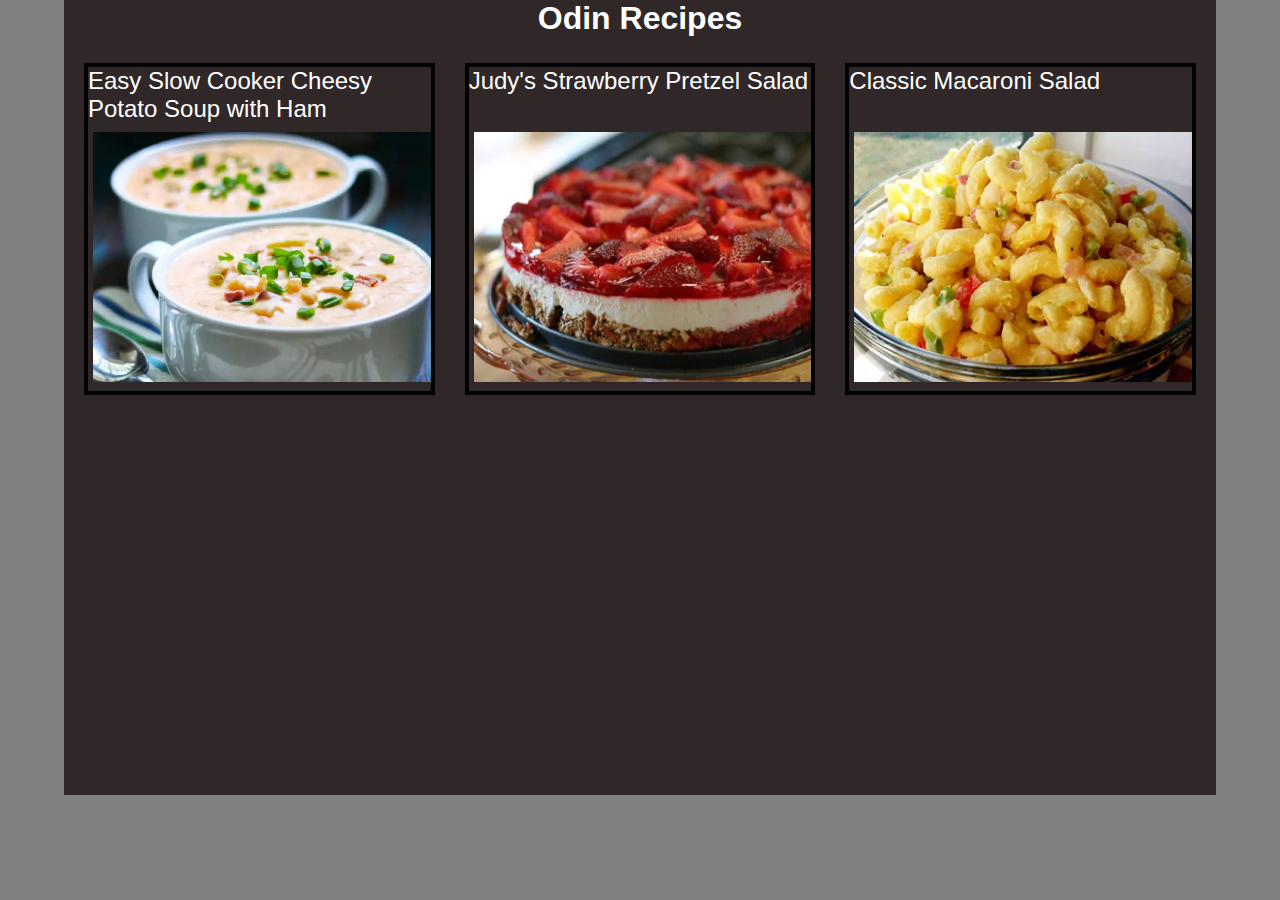
<file: index.html>
<!DOCTYPE html>
<html lang="en">
<head>
    <meta charset="UTF-8">
    <meta name="viewport" content="width=device-width, initial-scale=1.0">
    <title>odin-recipes</title>
    <link rel="stylesheet" href="assets/css/style.css">
</head>
<body>
    <div class="container">
        <h1>Odin Recipes</h1>
            <ul>
                <div class="flex-container">
                    <li><a href="Easy_Slow_Cooker_Cheesy_Potato_Soup_with_Ham.html">Easy Slow Cooker Cheesy Potato Soup with Ham</a></li>
                    <img src="assets/images/Easy_Slow_Cooker_Cheesy_Potato_Soup_with_Ham.png" alt="Easy Slow Cooker Cheesy Potato Soup with Ham">
                </div>
                <div class="flex-container">
                    <li><a href="Judy's Strawberry Pretzel Salad.html">Judy's Strawberry Pretzel Salad</a></li>
                    <img src="./assets/images/Judy's Strawberry Pretzel Salad.png" alt="Judy's Strawberry Pretzel Salad">
                </div>
                <div class="flex-container">
                    <li><a href="Classic Macaroni Salad.html">Classic Macaroni Salad</a></li>
                    <img src="./assets/images/Classic Macaroni Salad.png" alt="Classic Macaroni Salad">
                </div>
        </ul>
    </div>
</body>
</html>
</file>
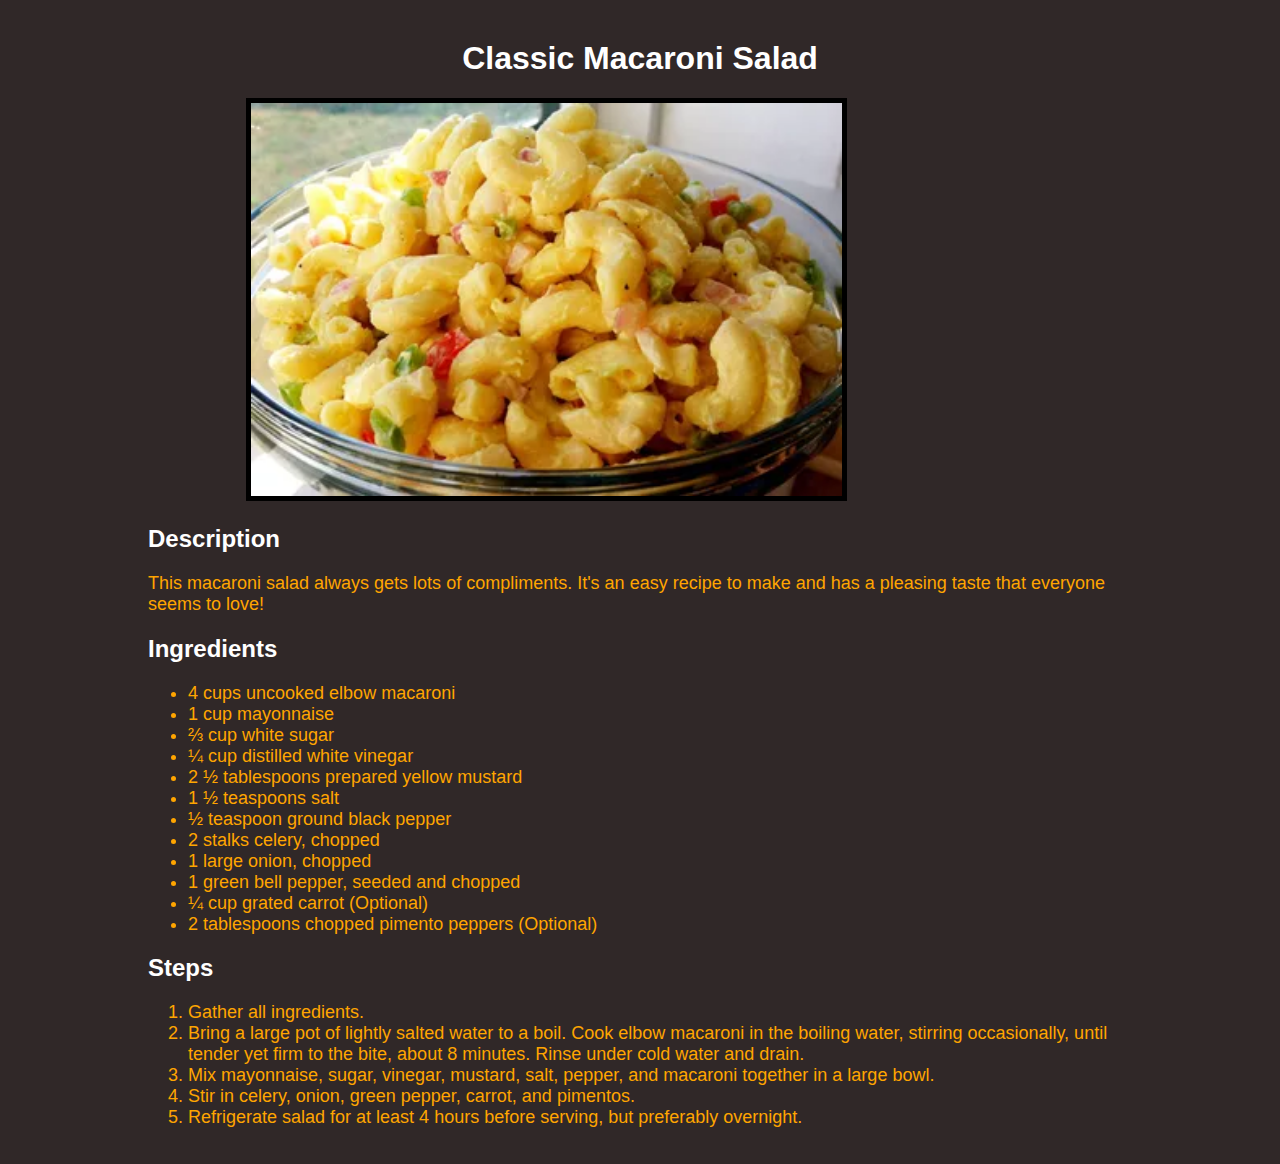
<file: Classic Macaroni Salad.html>
<!DOCTYPE html>
<html lang="en">
<head>
    <meta charset="UTF-8">
    <meta name="viewport" content="width=device-width, initial-scale=1.0">
    <title>Classic Macaroni Salad</title>
    <link rel="stylesheet" href="assets/css/Classic Macaroni Salad.css">
</head>
<body>
    <h1>Classic Macaroni Salad</h1>
    <img src="assets/images/Classic Macaroni Salad.png" alt="Classic Macaroni Salad">
    <h2>Description</h2>
    <p>This macaroni salad always gets lots of compliments. It's an easy recipe to make and has a pleasing taste that everyone seems to love!</p>
    <h2>Ingredients</h2>
    <ul>
        <li>4 cups uncooked elbow macaroni</li>
        <li>1 cup mayonnaise</li>
        <li>⅔ cup white sugar</li>
        <li>¼ cup distilled white vinegar</li>
        <li>2 ½ tablespoons prepared yellow mustard</li>
        <li>1 ½ teaspoons salt</li>
        <li>½ teaspoon ground black pepper</li>
        <li>2 stalks celery, chopped</li>
        <li>1 large onion, chopped</li>
        <li>1 green bell pepper, seeded and chopped</li>
        <li>¼ cup grated carrot (Optional)</li>
        <li>2 tablespoons chopped pimento peppers (Optional)</li>
    </ul>
    <h2>Steps</h2>
    <ol>
        <li>Gather all ingredients.</li>
        <li>Bring a large pot of lightly salted water to a boil. Cook elbow macaroni in the boiling water, stirring occasionally, until tender yet firm to the bite, about 8 minutes. Rinse under cold water and drain.</li>
        <li>Mix mayonnaise, sugar, vinegar, mustard, salt, pepper, and macaroni together in a large bowl.</li>
        <li>Stir in celery, onion, green pepper, carrot, and pimentos.</li>
        <li>Refrigerate salad for at least 4 hours before serving, but preferably overnight.</li>
    </ol>
</body>
</html>
</file>
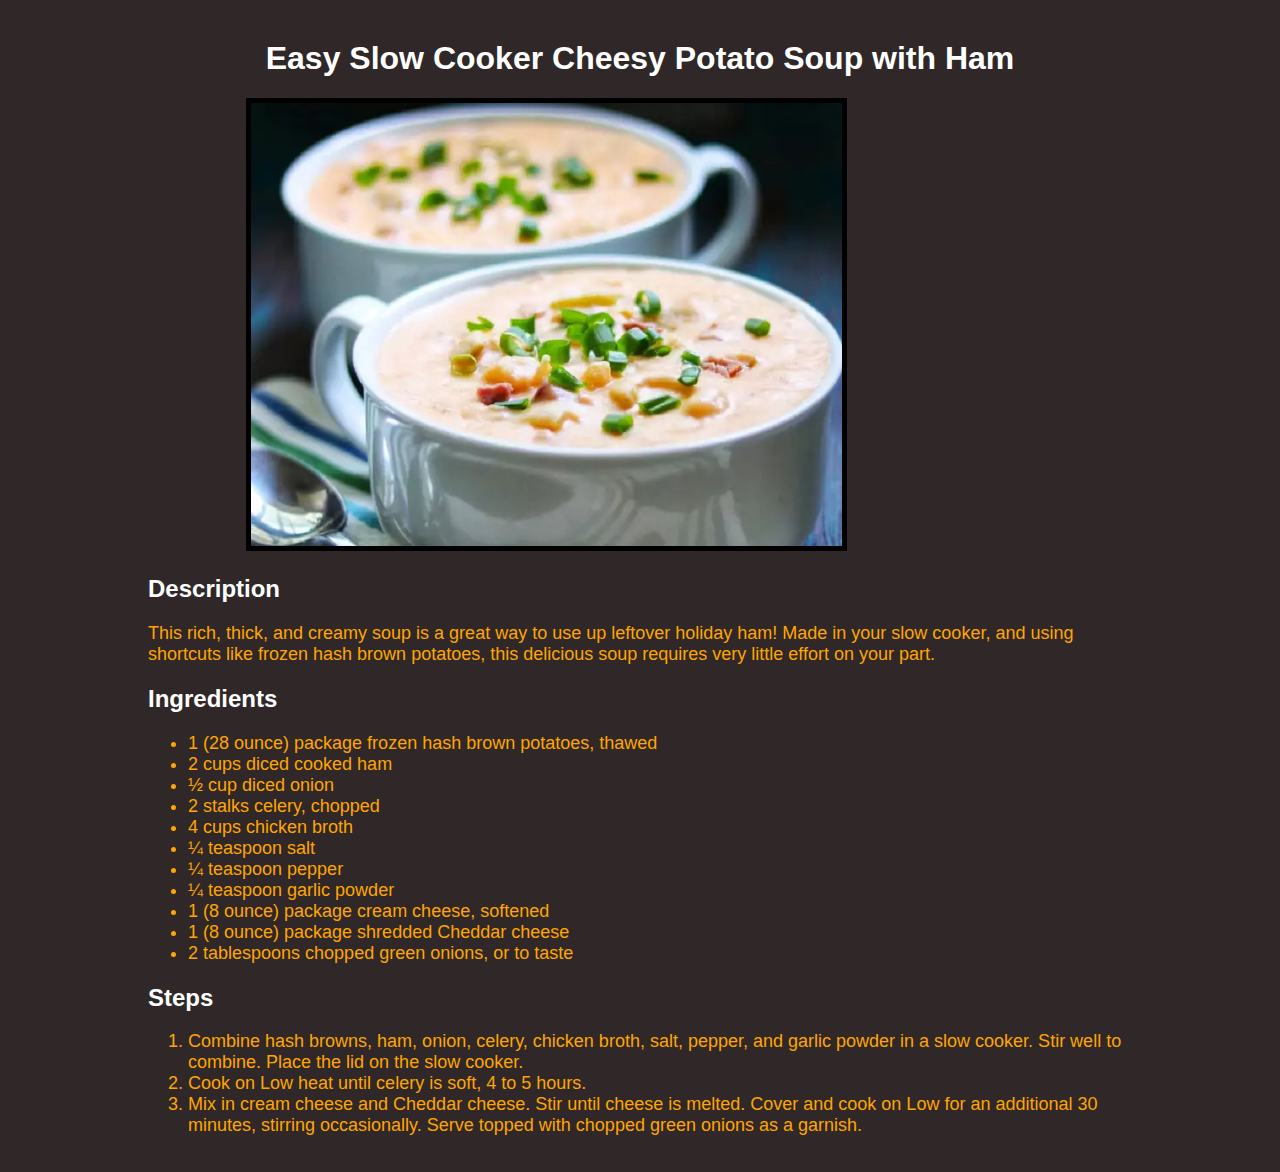
<file: Easy_Slow_Cooker_Cheesy_Potato_Soup_with_Ham.html>
<!DOCTYPE html>
<html lang="en">
<head>
    <meta charset="UTF-8">
    <meta name="viewport" content="width=device-width, initial-scale=1.0">
    <title>Easy Slow Cooker Cheesy Potato Soup with Ham</title>
    <link rel="stylesheet" href="assets/css/Easy_Slow_Cooker_Cheesy_Potato_Soup_with_Ham.css">
</head>
<body>
    <h1>Easy Slow Cooker Cheesy Potato Soup with Ham</h1>
    <img src="assets/images/Easy_Slow_Cooker_Cheesy_Potato_Soup_with_Ham.png" alt="Easy Slow Cooker Cheesy Potato Soup with Ham">
    <h2>Description</h2>
    <p>This rich, thick, and creamy soup is a great way to use up leftover holiday ham! Made in your slow cooker, and using shortcuts like frozen hash brown potatoes, this delicious soup requires very little effort on your part.</p>
    <h2>Ingredients</h2>
    <ul>
        <li>1 (28 ounce) package frozen hash brown potatoes, thawed</li>
        <li>2 cups diced cooked ham</li>
        <li>½ cup diced onion</li>
        <li>2 stalks celery, chopped</li>
        <li>4 cups chicken broth</li>
        <li>¼ teaspoon salt</li>
        <li>¼ teaspoon pepper</li>
        <li>¼ teaspoon garlic powder</li>
        <li>1 (8 ounce) package cream cheese, softened</li>
        <li>1 (8 ounce) package shredded Cheddar cheese</li>
        <li>2 tablespoons chopped green onions, or to taste</li>
    </ul>
    <h2>Steps</h2>
    <ol>
        <li>Combine hash browns, ham, onion, celery, chicken broth, salt, pepper, and garlic powder in a slow cooker. Stir well to combine. Place the lid on the slow cooker.</li>
        <li>Cook on Low heat until celery is soft, 4 to 5 hours.</li>
        <li>Mix in cream cheese and Cheddar cheese. Stir until cheese is melted. Cover and cook on Low for an additional 30 minutes, stirring occasionally. Serve topped with chopped green onions as a garnish.</li>
    </ol>
</body>
</html>
</file>
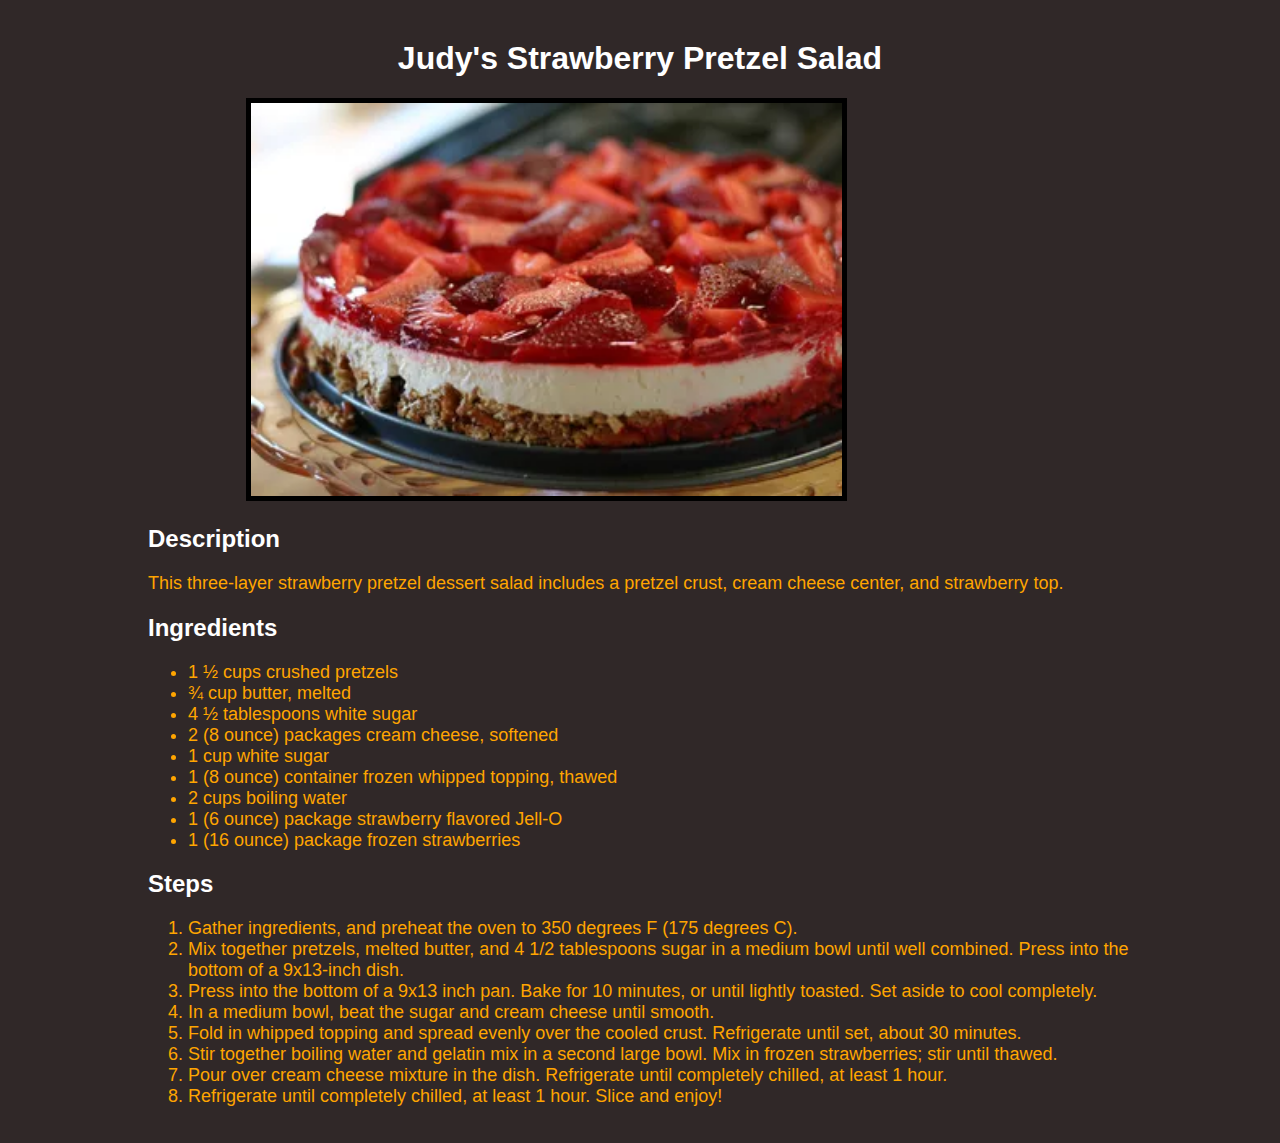
<file: Judy's Strawberry Pretzel Salad.html>
<!DOCTYPE html>
<html lang="en">
<head>
    <meta charset="UTF-8">
    <meta name="viewport" content="width=device-width, initial-scale=1.0">
    <title>Judy's Strawberry Pretzel Salad</title>
    <link rel="stylesheet" href="assets/css/Judy's Strawberry Pretzel Salad.css">
</head>
<body>
    <h1>Judy's Strawberry Pretzel Salad</h1>
    <img src="assets/images/Judy's Strawberry Pretzel Salad.png" alt="Judy's Strawberry Pretzel Salad">
    <h2>Description</h2>
    <p>This three-layer strawberry pretzel dessert salad includes a pretzel crust, cream cheese center, and strawberry top.</p>
    <h2>Ingredients</h2>
    <ul>
        <li>1 ½ cups crushed pretzels</li>
        <li>¾ cup butter, melted</li>
        <li>4 ½ tablespoons white sugar</li>
        <li>2 (8 ounce) packages cream cheese, softened</li>
        <li>1 cup white sugar</li>
        <li>1 (8 ounce) container frozen whipped topping, thawed</li>
        <li>2 cups boiling water</li>
        <li>1 (6 ounce) package strawberry flavored Jell-O</li>
        <li>1 (16 ounce) package frozen strawberries</li>
    </ul>
    <h2>Steps</h2>
    <ol>
        <li>Gather ingredients, and preheat the oven to 350 degrees F (175 degrees C).</li>
        <li>Mix together pretzels, melted butter, and 4 1/2 tablespoons sugar in a medium bowl until well combined. Press into the bottom of a 9x13-inch dish.</li>
        <li>Press into the bottom of a 9x13 inch pan. Bake for 10 minutes, or until lightly toasted. Set aside to cool completely.</li>
        <li>In a medium bowl, beat the sugar and cream cheese until smooth.</li>
        <li>Fold in whipped topping and spread evenly over the cooled crust. Refrigerate until set, about 30 minutes.</li>
        <li>Stir together boiling water and gelatin mix in a second large bowl. Mix in frozen strawberries; stir until thawed.</li>
        <li>Pour over cream cheese mixture in the dish. Refrigerate until completely chilled, at least 1 hour.</li>
        <li>Refrigerate until completely chilled, at least 1 hour. Slice and enjoy!</li>
    </ol>
</body>
</html>
</file>
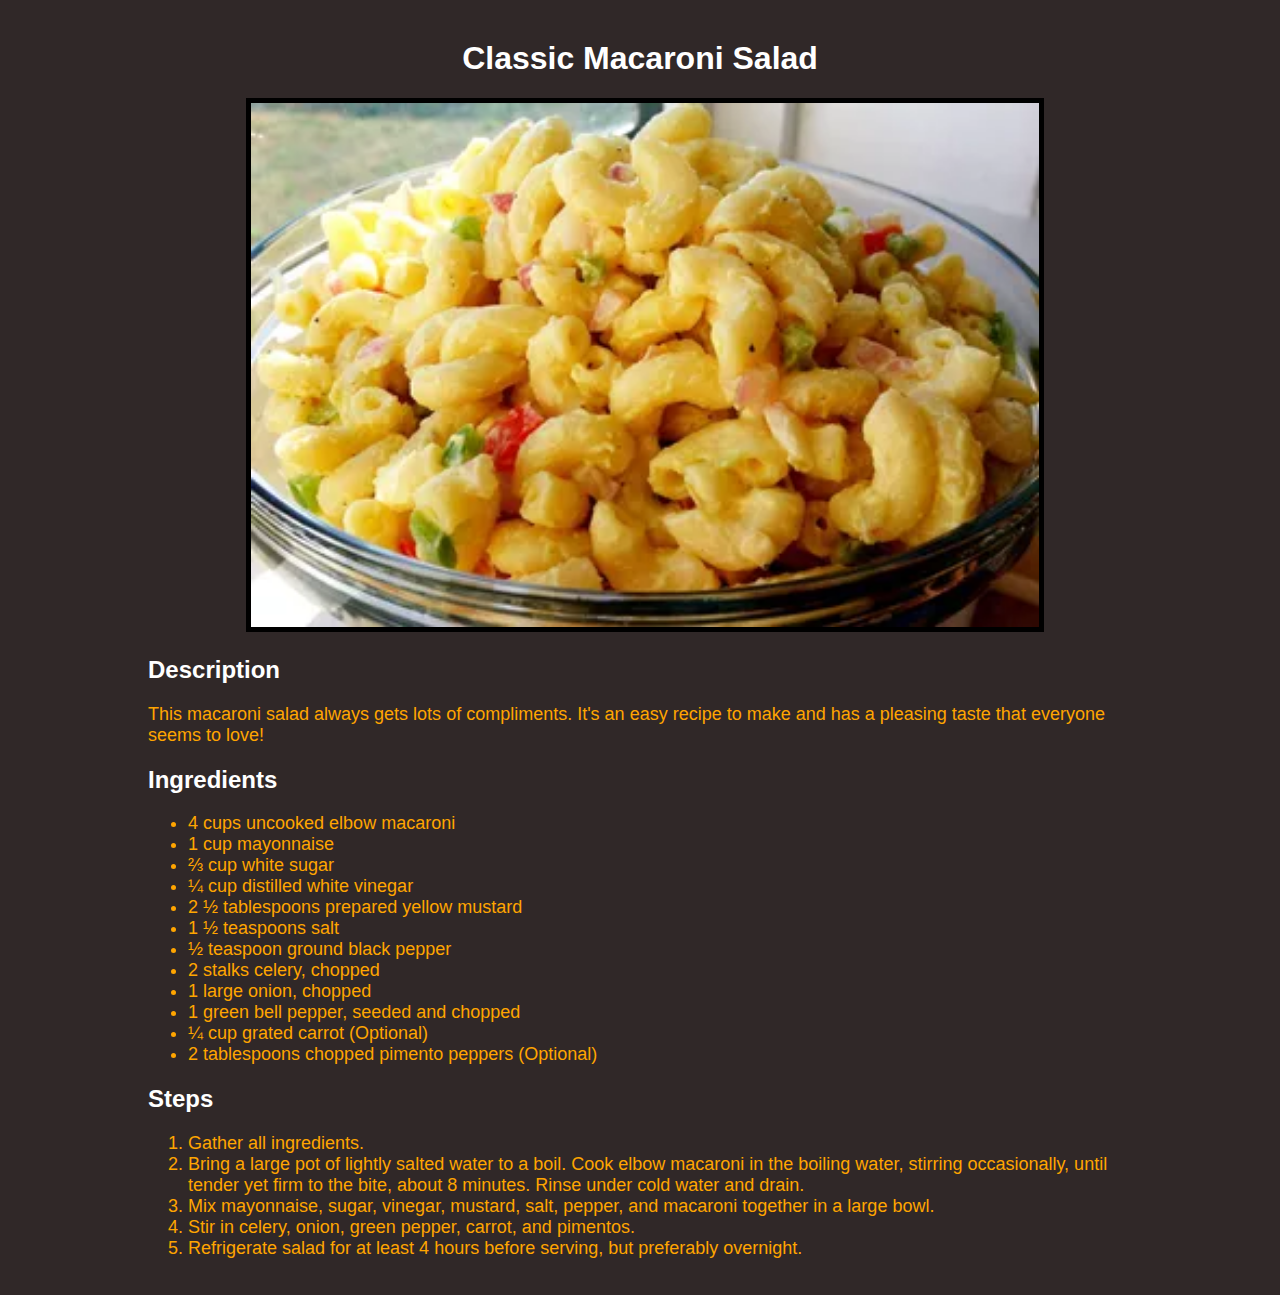
<file: recipes/Classic Macaroni Salad.html>
<!DOCTYPE html>
<html lang="en">
<head>
    <meta charset="UTF-8">
    <meta name="viewport" content="width=device-width, initial-scale=1.0">
    <title>Classic Macaroni Salad</title>
    <link rel="stylesheet" href="/css/Classic Macaroni Salad.css">
</head>
<body>
    <h1>Classic Macaroni Salad</h1>
    <img src="/images/Classic Macaroni Salad.png" alt="Classic Macaroni Salad">
    <h2>Description</h2>
    <p>This macaroni salad always gets lots of compliments. It's an easy recipe to make and has a pleasing taste that everyone seems to love!</p>
    <h2>Ingredients</h2>
    <ul>
        <li>4 cups uncooked elbow macaroni</li>
        <li>1 cup mayonnaise</li>
        <li>⅔ cup white sugar</li>
        <li>¼ cup distilled white vinegar</li>
        <li>2 ½ tablespoons prepared yellow mustard</li>
        <li>1 ½ teaspoons salt</li>
        <li>½ teaspoon ground black pepper</li>
        <li>2 stalks celery, chopped</li>
        <li>1 large onion, chopped</li>
        <li>1 green bell pepper, seeded and chopped</li>
        <li>¼ cup grated carrot (Optional)</li>
        <li>2 tablespoons chopped pimento peppers (Optional)</li>
    </ul>
    <h2>Steps</h2>
    <ol>
        <li>Gather all ingredients.</li>
        <li>Bring a large pot of lightly salted water to a boil. Cook elbow macaroni in the boiling water, stirring occasionally, until tender yet firm to the bite, about 8 minutes. Rinse under cold water and drain.</li>
        <li>Mix mayonnaise, sugar, vinegar, mustard, salt, pepper, and macaroni together in a large bowl.</li>
        <li>Stir in celery, onion, green pepper, carrot, and pimentos.</li>
        <li>Refrigerate salad for at least 4 hours before serving, but preferably overnight.</li>
    </ol>
</body>
</html>
</file>
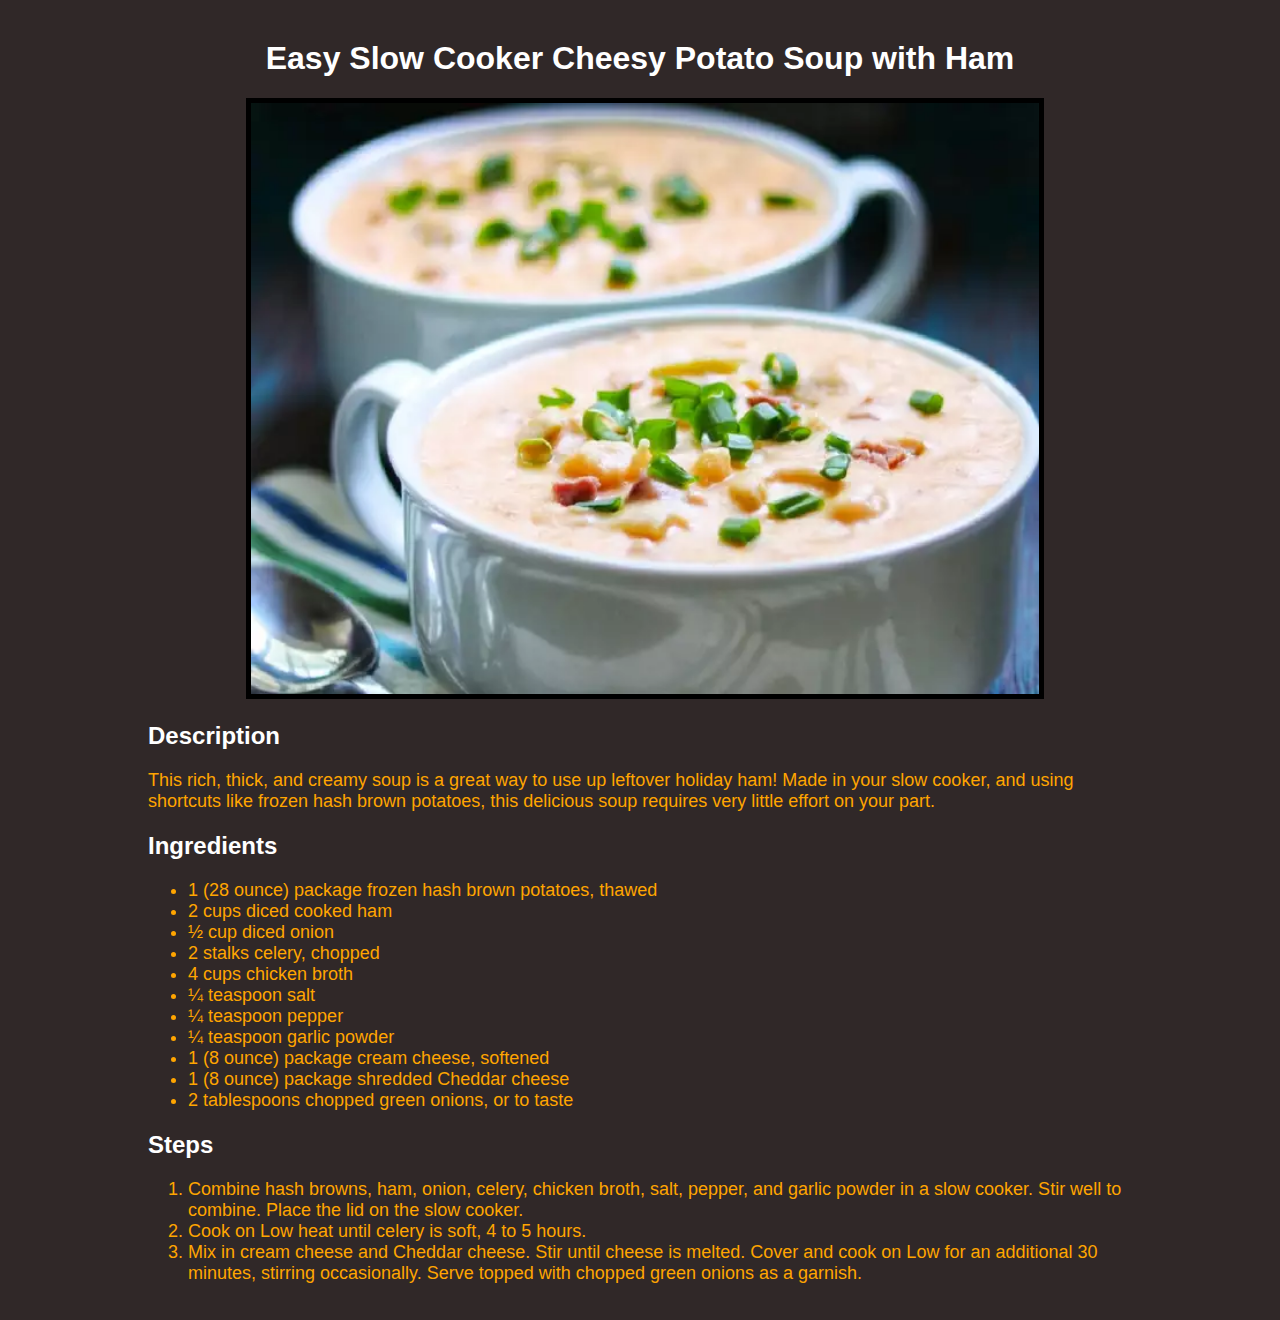
<file: recipes/Easy Slow Cooker Cheesy Potato Soup with Ham.html>
<!DOCTYPE html>
<html lang="en">
<head>
    <meta charset="UTF-8">
    <meta name="viewport" content="width=device-width, initial-scale=1.0">
    <title>Easy Slow Cooker Cheesy Potato Soup with Ham</title>
    <link rel="stylesheet" href="/css/Easy Slow Cooker Cheesy Potato Soup with Ham.css">
</head>
<body>
    <h1>Easy Slow Cooker Cheesy Potato Soup with Ham</h1>
    <img src="/images/Easy Slow Cooker Cheesy Potato Soup with Ham.png" alt="Easy Slow Cooker Cheesy Potato Soup with Ham">
    <h2>Description</h2>
    <p>This rich, thick, and creamy soup is a great way to use up leftover holiday ham! Made in your slow cooker, and using shortcuts like frozen hash brown potatoes, this delicious soup requires very little effort on your part.</p>
    <h2>Ingredients</h2>
    <ul>
        <li>1 (28 ounce) package frozen hash brown potatoes, thawed</li>
        <li>2 cups diced cooked ham</li>
        <li>½ cup diced onion</li>
        <li>2 stalks celery, chopped</li>
        <li>4 cups chicken broth</li>
        <li>¼ teaspoon salt</li>
        <li>¼ teaspoon pepper</li>
        <li>¼ teaspoon garlic powder</li>
        <li>1 (8 ounce) package cream cheese, softened</li>
        <li>1 (8 ounce) package shredded Cheddar cheese</li>
        <li>2 tablespoons chopped green onions, or to taste</li>
    </ul>
    <h2>Steps</h2>
    <ol>
        <li>Combine hash browns, ham, onion, celery, chicken broth, salt, pepper, and garlic powder in a slow cooker. Stir well to combine. Place the lid on the slow cooker.</li>
        <li>Cook on Low heat until celery is soft, 4 to 5 hours.</li>
        <li>Mix in cream cheese and Cheddar cheese. Stir until cheese is melted. Cover and cook on Low for an additional 30 minutes, stirring occasionally. Serve topped with chopped green onions as a garnish.</li>
    </ol>
</body>
</html>
</file>
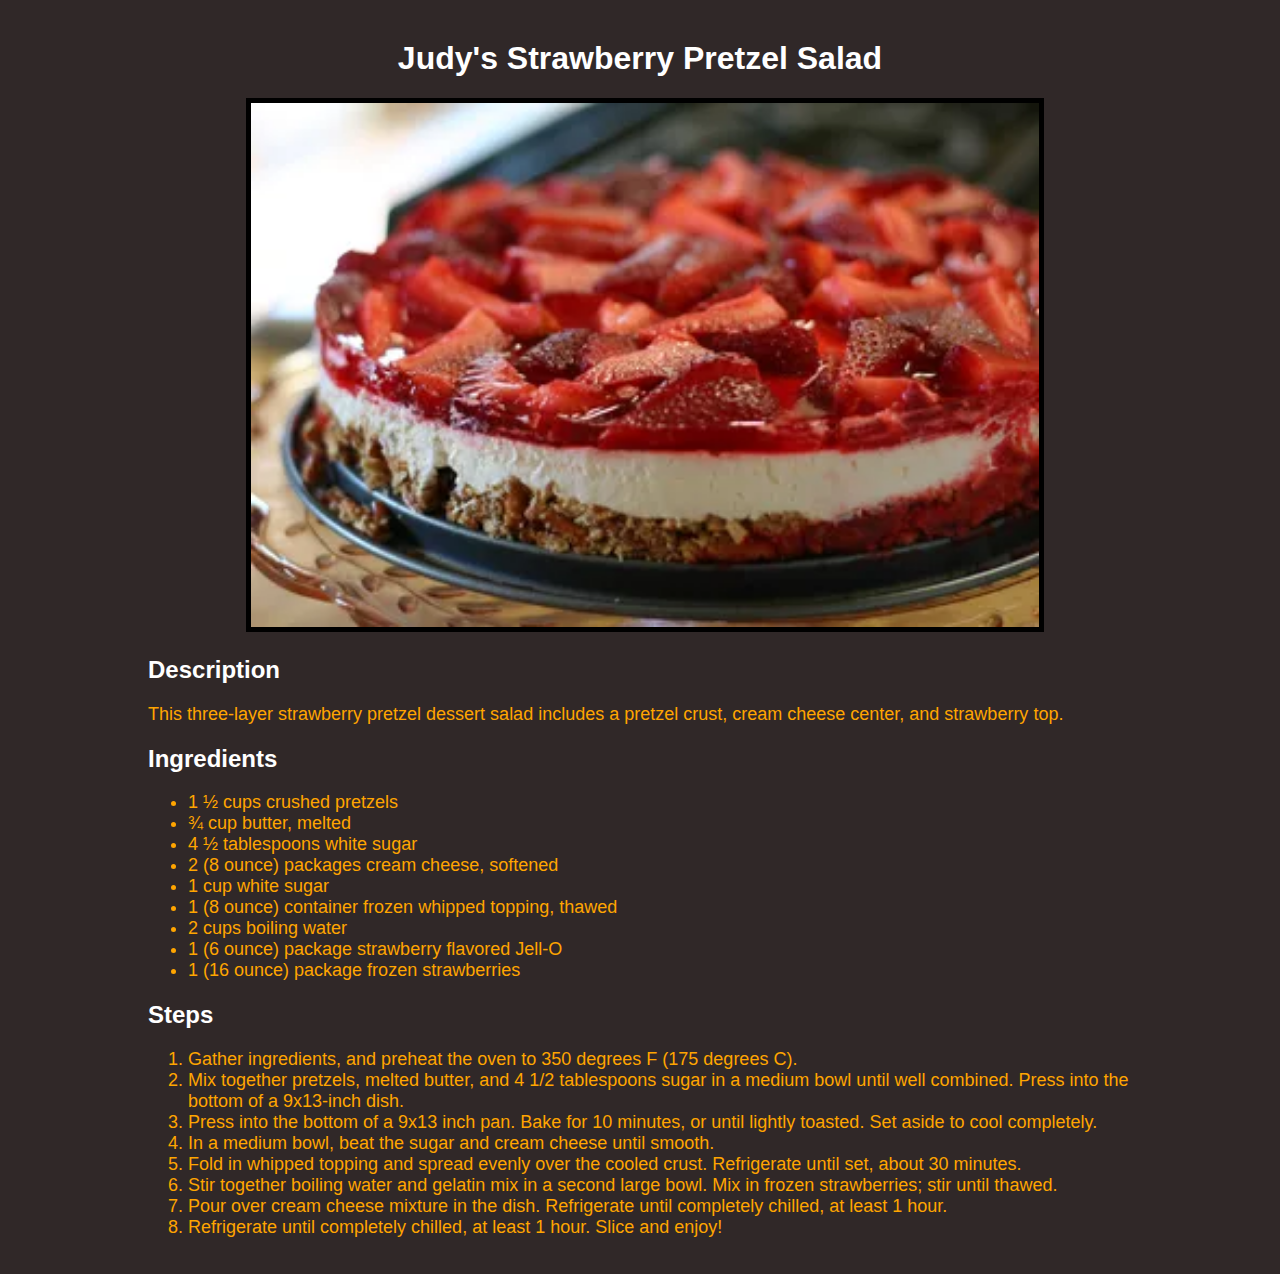
<file: recipes/Judy's Strawberry Pretzel Salad.html>
<!DOCTYPE html>
<html lang="en">
<head>
    <meta charset="UTF-8">
    <meta name="viewport" content="width=device-width, initial-scale=1.0">
    <title>Judy's Strawberry Pretzel Salad</title>
    <link rel="stylesheet" href="/css/Judy's Strawberry Pretzel Salad.css">
</head>
<body>
    <h1>Judy's Strawberry Pretzel Salad</h1>
    <img src="/images/Judy's Strawberry Pretzel Salad.png" alt="Judy's Strawberry Pretzel Salad">
    <h2>Description</h2>
    <p>This three-layer strawberry pretzel dessert salad includes a pretzel crust, cream cheese center, and strawberry top.</p>
    <h2>Ingredients</h2>
    <ul>
        <li>1 ½ cups crushed pretzels</li>
        <li>¾ cup butter, melted</li>
        <li>4 ½ tablespoons white sugar</li>
        <li>2 (8 ounce) packages cream cheese, softened</li>
        <li>1 cup white sugar</li>
        <li>1 (8 ounce) container frozen whipped topping, thawed</li>
        <li>2 cups boiling water</li>
        <li>1 (6 ounce) package strawberry flavored Jell-O</li>
        <li>1 (16 ounce) package frozen strawberries</li>
    </ul>
    <h2>Steps</h2>
    <ol>
        <li>Gather ingredients, and preheat the oven to 350 degrees F (175 degrees C).</li>
        <li>Mix together pretzels, melted butter, and 4 1/2 tablespoons sugar in a medium bowl until well combined. Press into the bottom of a 9x13-inch dish.</li>
        <li>Press into the bottom of a 9x13 inch pan. Bake for 10 minutes, or until lightly toasted. Set aside to cool completely.</li>
        <li>In a medium bowl, beat the sugar and cream cheese until smooth.</li>
        <li>Fold in whipped topping and spread evenly over the cooled crust. Refrigerate until set, about 30 minutes.</li>
        <li>Stir together boiling water and gelatin mix in a second large bowl. Mix in frozen strawberries; stir until thawed.</li>
        <li>Pour over cream cheese mixture in the dish. Refrigerate until completely chilled, at least 1 hour.</li>
        <li>Refrigerate until completely chilled, at least 1 hour. Slice and enjoy!</li>
    </ol>
</body>
</html>
</file>
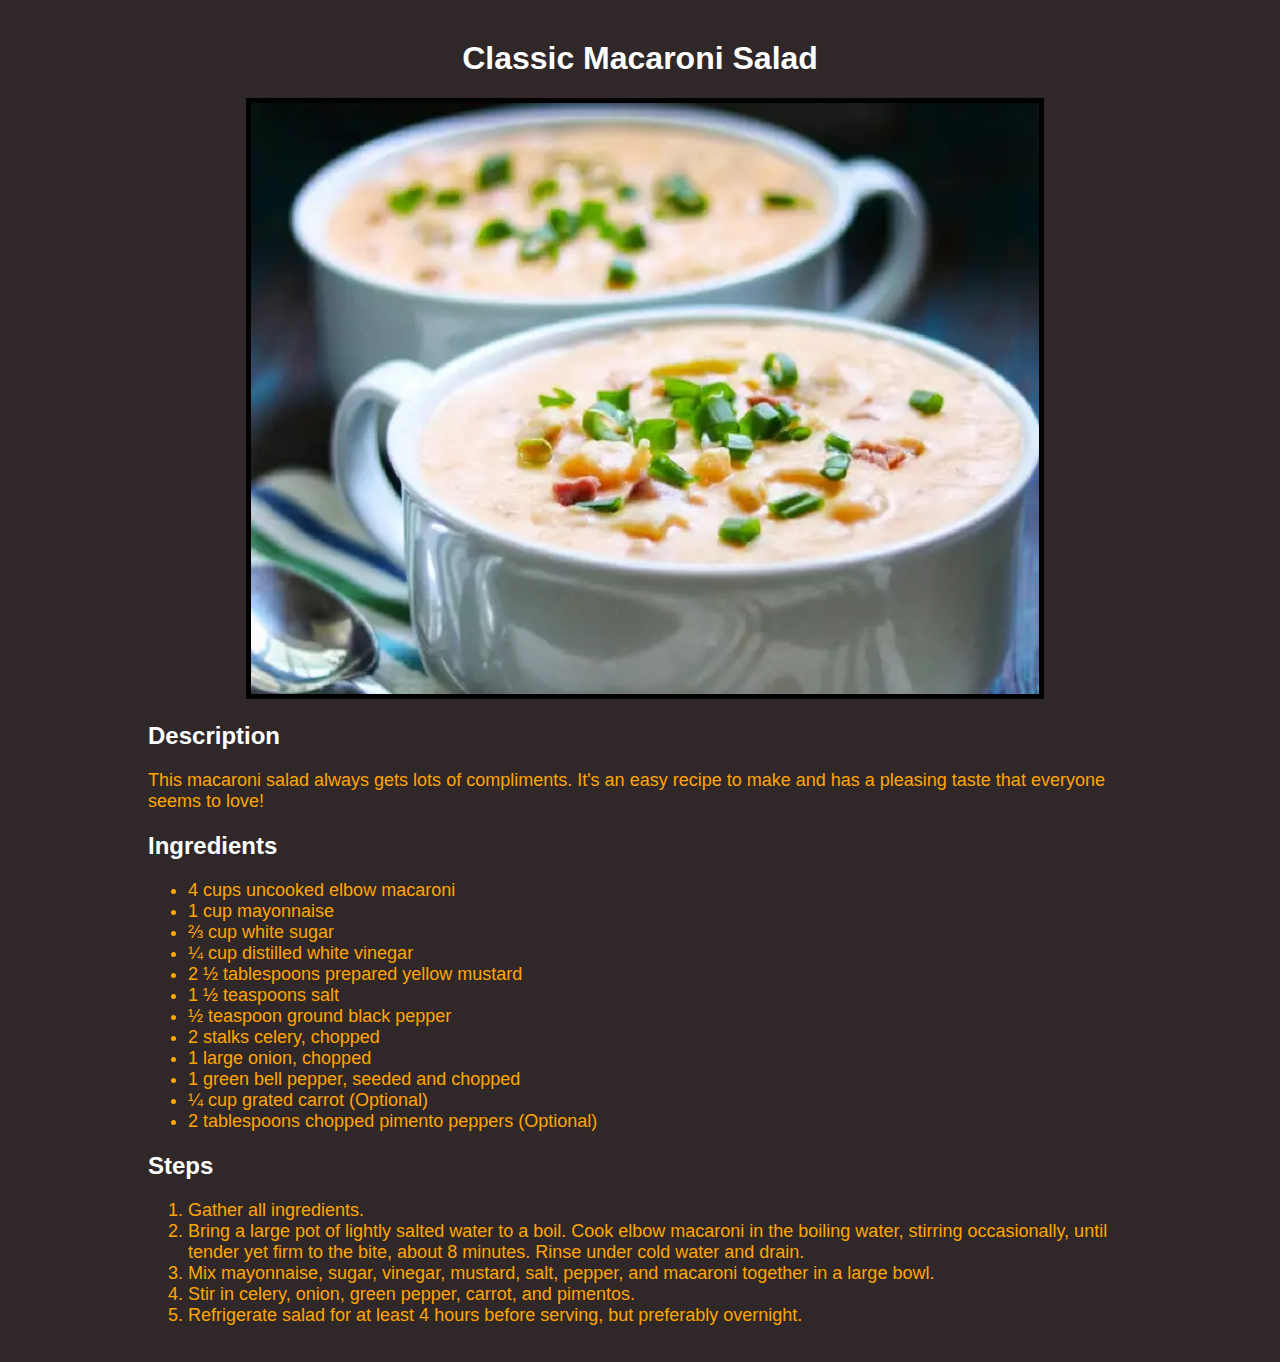
<file: templates/Classic Macaroni Salad.html>
<!DOCTYPE html>
<html lang="en">
<head>
    <meta charset="UTF-8">
    <meta name="viewport" content="width=device-width, initial-scale=1.0">
    <title>Classic Macaroni Salad</title>
    <link rel="stylesheet" href="../css/Easy_Slow_Cooker_Cheesy_Potato_Soup_with_Ham.css">
</head>
<body>
    <h1>Classic Macaroni Salad</h1>
    <img src="../static/images/Easy_Slow_Cooker_Cheesy_Potato_Soup_with_Ham.png" alt="Classic Macaroni Salad">
    <h2>Description</h2>
    <p>This macaroni salad always gets lots of compliments. It's an easy recipe to make and has a pleasing taste that everyone seems to love!</p>
    <h2>Ingredients</h2>
    <ul>
        <li>4 cups uncooked elbow macaroni</li>
        <li>1 cup mayonnaise</li>
        <li>⅔ cup white sugar</li>
        <li>¼ cup distilled white vinegar</li>
        <li>2 ½ tablespoons prepared yellow mustard</li>
        <li>1 ½ teaspoons salt</li>
        <li>½ teaspoon ground black pepper</li>
        <li>2 stalks celery, chopped</li>
        <li>1 large onion, chopped</li>
        <li>1 green bell pepper, seeded and chopped</li>
        <li>¼ cup grated carrot (Optional)</li>
        <li>2 tablespoons chopped pimento peppers (Optional)</li>
    </ul>
    <h2>Steps</h2>
    <ol>
        <li>Gather all ingredients.</li>
        <li>Bring a large pot of lightly salted water to a boil. Cook elbow macaroni in the boiling water, stirring occasionally, until tender yet firm to the bite, about 8 minutes. Rinse under cold water and drain.</li>
        <li>Mix mayonnaise, sugar, vinegar, mustard, salt, pepper, and macaroni together in a large bowl.</li>
        <li>Stir in celery, onion, green pepper, carrot, and pimentos.</li>
        <li>Refrigerate salad for at least 4 hours before serving, but preferably overnight.</li>
    </ol>
</body>
</html>
</file>
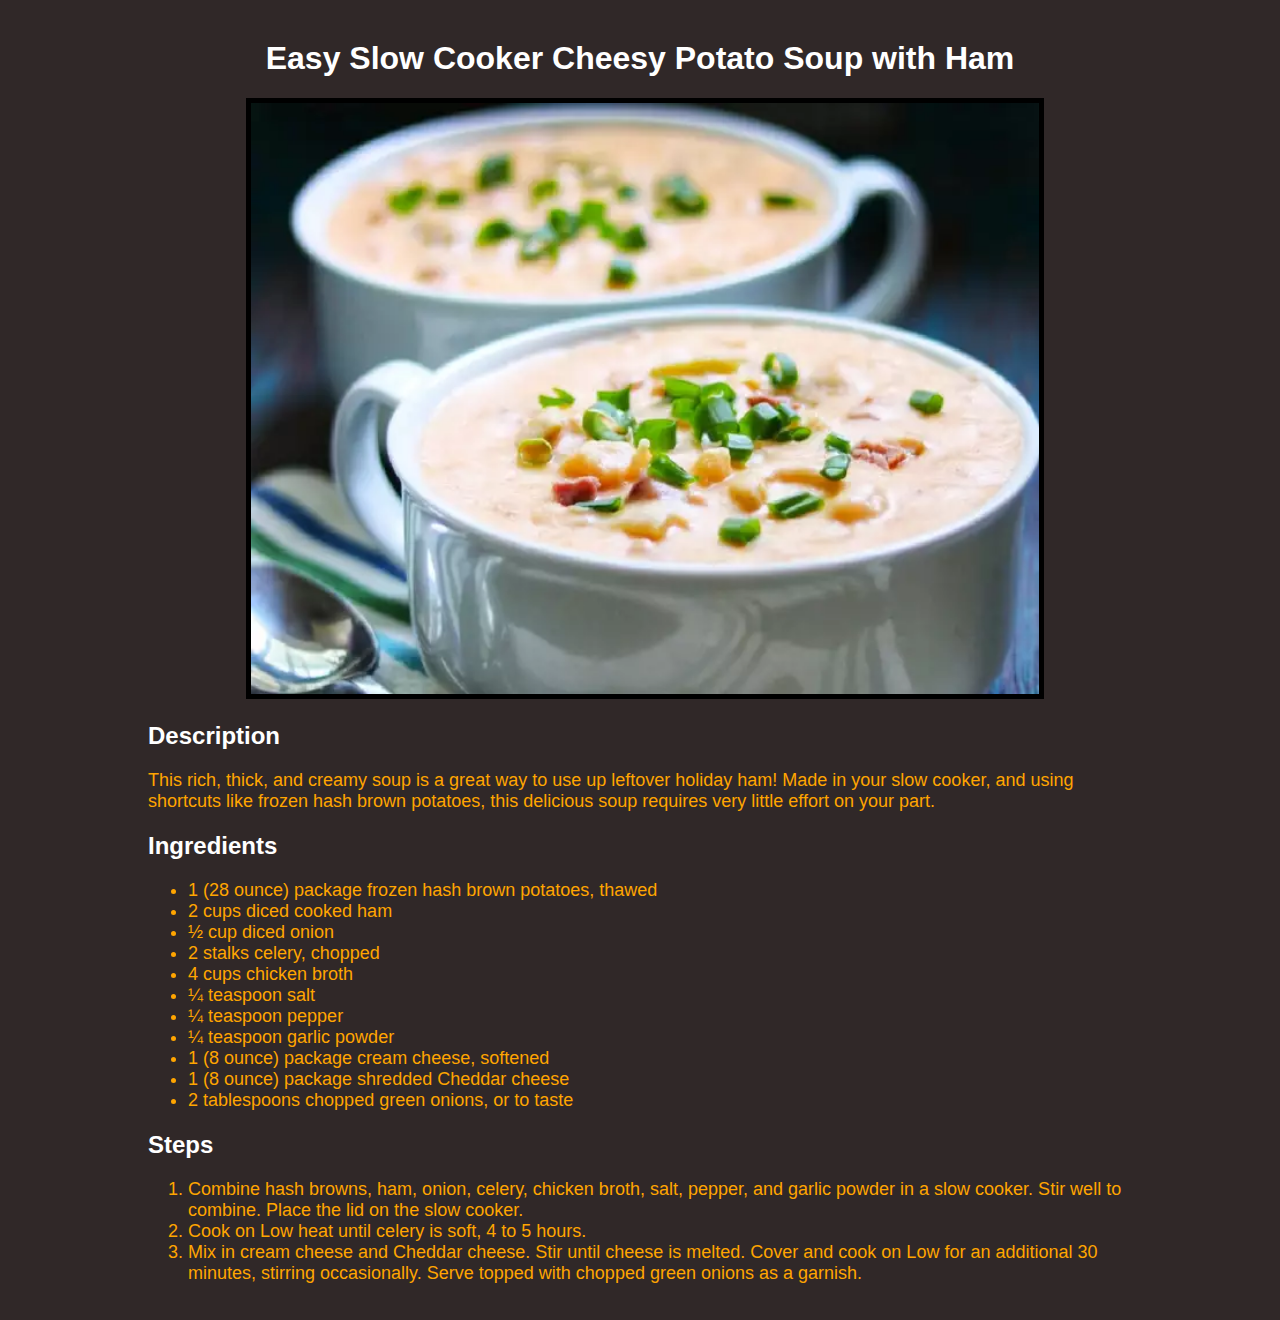
<file: templates/Easy Slow Cooker Cheesy Potato Soup with Ham.html>
<!DOCTYPE html>
<html lang="en">
<head>
    <meta charset="UTF-8">
    <meta name="viewport" content="width=device-width, initial-scale=1.0">
    <title>Easy Slow Cooker Cheesy Potato Soup with Ham</title>
    <link rel="stylesheet" href="/static/css/Easy Slow Cooker Cheesy Potato Soup with Ham.css">
</head>
<body>
    <h1>Easy Slow Cooker Cheesy Potato Soup with Ham</h1>
    <img src="/static/images/Easy Slow Cooker Cheesy Potato Soup with Ham.png" alt="Easy Slow Cooker Cheesy Potato Soup with Ham">
    <h2>Description</h2>
    <p>This rich, thick, and creamy soup is a great way to use up leftover holiday ham! Made in your slow cooker, and using shortcuts like frozen hash brown potatoes, this delicious soup requires very little effort on your part.</p>
    <h2>Ingredients</h2>
    <ul>
        <li>1 (28 ounce) package frozen hash brown potatoes, thawed</li>
        <li>2 cups diced cooked ham</li>
        <li>½ cup diced onion</li>
        <li>2 stalks celery, chopped</li>
        <li>4 cups chicken broth</li>
        <li>¼ teaspoon salt</li>
        <li>¼ teaspoon pepper</li>
        <li>¼ teaspoon garlic powder</li>
        <li>1 (8 ounce) package cream cheese, softened</li>
        <li>1 (8 ounce) package shredded Cheddar cheese</li>
        <li>2 tablespoons chopped green onions, or to taste</li>
    </ul>
    <h2>Steps</h2>
    <ol>
        <li>Combine hash browns, ham, onion, celery, chicken broth, salt, pepper, and garlic powder in a slow cooker. Stir well to combine. Place the lid on the slow cooker.</li>
        <li>Cook on Low heat until celery is soft, 4 to 5 hours.</li>
        <li>Mix in cream cheese and Cheddar cheese. Stir until cheese is melted. Cover and cook on Low for an additional 30 minutes, stirring occasionally. Serve topped with chopped green onions as a garnish.</li>
    </ol>
</body>
</html>
</file>
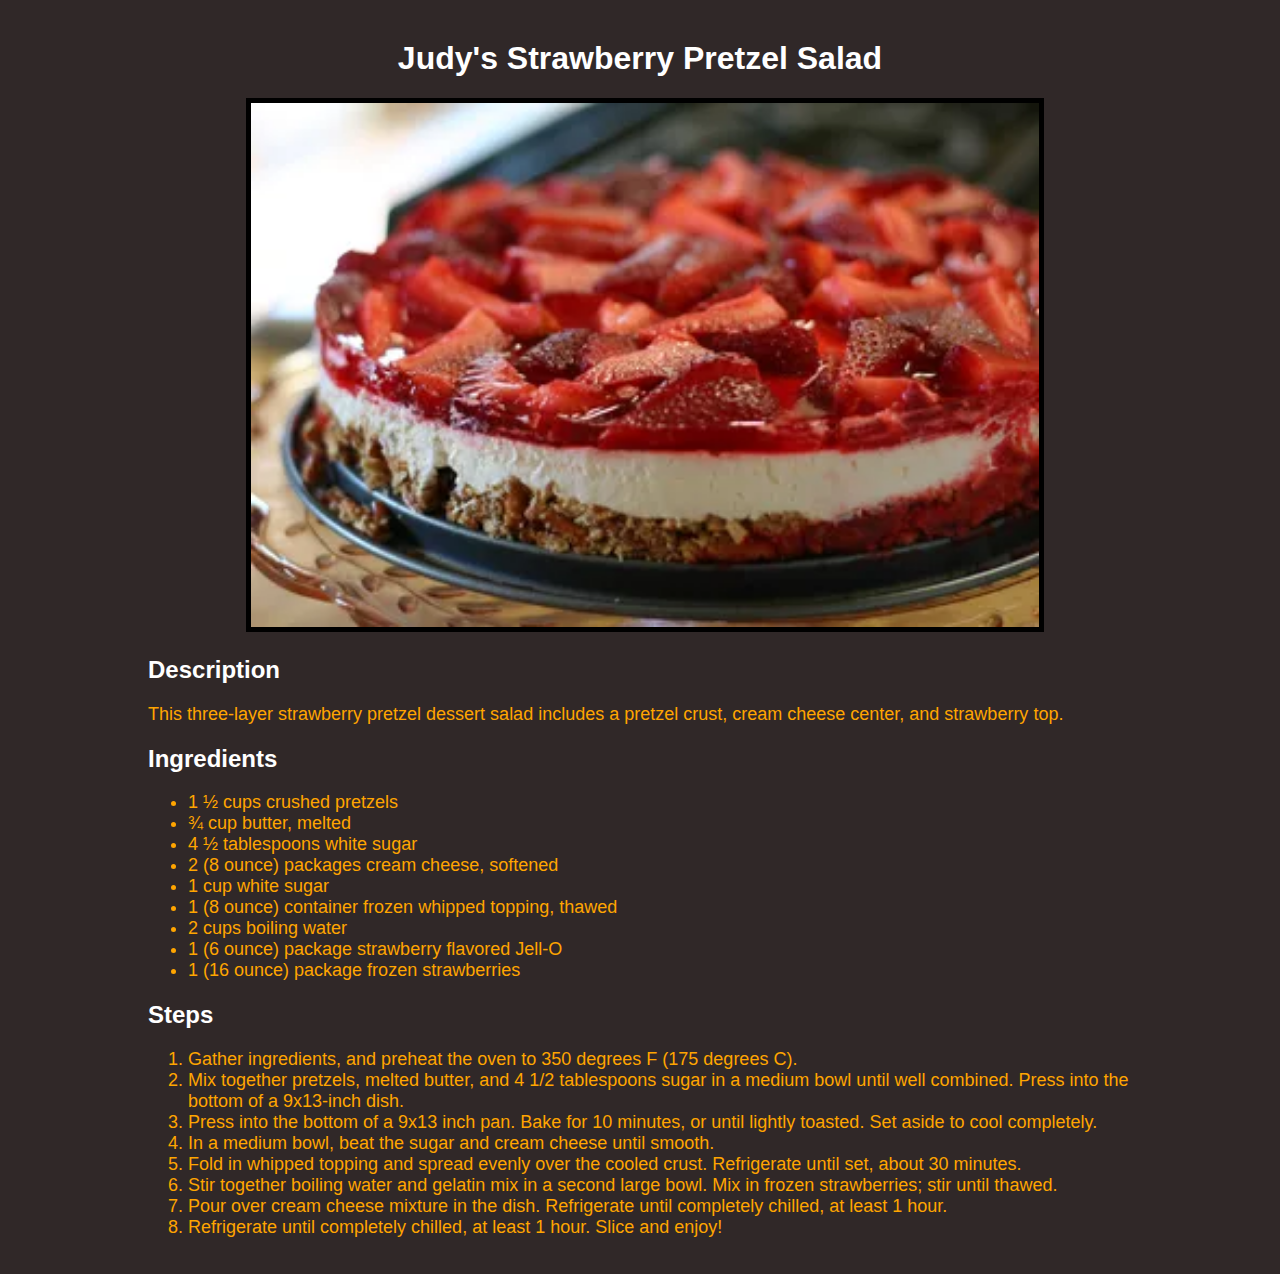
<file: templates/Judy's Strawberry Pretzel Salad.html>
<!DOCTYPE html>
<html lang="en">
<head>
    <meta charset="UTF-8">
    <meta name="viewport" content="width=device-width, initial-scale=1.0">
    <title>Judy's Strawberry Pretzel Salad</title>
    <link rel="stylesheet" href="/static/css/Judy's Strawberry Pretzel Salad.css">
</head>
<body>
    <h1>Judy's Strawberry Pretzel Salad</h1>
    <img src="/static/images/Judy's Strawberry Pretzel Salad.png" alt="Judy's Strawberry Pretzel Salad">
    <h2>Description</h2>
    <p>This three-layer strawberry pretzel dessert salad includes a pretzel crust, cream cheese center, and strawberry top.</p>
    <h2>Ingredients</h2>
    <ul>
        <li>1 ½ cups crushed pretzels</li>
        <li>¾ cup butter, melted</li>
        <li>4 ½ tablespoons white sugar</li>
        <li>2 (8 ounce) packages cream cheese, softened</li>
        <li>1 cup white sugar</li>
        <li>1 (8 ounce) container frozen whipped topping, thawed</li>
        <li>2 cups boiling water</li>
        <li>1 (6 ounce) package strawberry flavored Jell-O</li>
        <li>1 (16 ounce) package frozen strawberries</li>
    </ul>
    <h2>Steps</h2>
    <ol>
        <li>Gather ingredients, and preheat the oven to 350 degrees F (175 degrees C).</li>
        <li>Mix together pretzels, melted butter, and 4 1/2 tablespoons sugar in a medium bowl until well combined. Press into the bottom of a 9x13-inch dish.</li>
        <li>Press into the bottom of a 9x13 inch pan. Bake for 10 minutes, or until lightly toasted. Set aside to cool completely.</li>
        <li>In a medium bowl, beat the sugar and cream cheese until smooth.</li>
        <li>Fold in whipped topping and spread evenly over the cooled crust. Refrigerate until set, about 30 minutes.</li>
        <li>Stir together boiling water and gelatin mix in a second large bowl. Mix in frozen strawberries; stir until thawed.</li>
        <li>Pour over cream cheese mixture in the dish. Refrigerate until completely chilled, at least 1 hour.</li>
        <li>Refrigerate until completely chilled, at least 1 hour. Slice and enjoy!</li>
    </ol>
</body>
</html>
</file>
<file: assets/css/style.css>
body {
    font-family: Arial, sans-serif;
    background-color: grey;
    margin: auto 5%;

}

.container {
    background-color: rgb(48, 40, 40);
    padding: 0 20px 400px 20px;
}

ul {
    list-style-type: none;
    display: flex;
    gap: 30px;
    margin: 0;
    padding: 0;
}

.flex-container {
    flex-basis: 800px;
    border: 4px solid black;
    overflow: hidden;
}


h1 {
    color: white;
    font-size: 32px;
    margin-top: 0px;
    text-align: center;
    font-weight: bold;
    padding-bottom: 5px;
}

li {
    font-size: 24px;
    height: 60px;
}

a {
    color: white;
    text-decoration: none;
}

img {
    height: 250px;
    padding: 5px;
    width: 100%;
}
</file>
<file: assets/css/Classic Macaroni Salad.css>
body {
    font-family: Arial, sans-serif;
    margin: auto 10%;
    background-color: rgb(48, 40, 40);
    padding: 20px;
}

h1 {
    color: white;
    font-size: 32px;
    margin-top: 20px;
    text-align: center;
    font-weight: bold;
}

img {
    width: 60%;
    height: auto;
    margin: auto 10%;
    border: 5px solid black;
}

h2 {
    color: white;
}

p,li {
    color: orange;
    font-size: 18px;
}
</file>
<file: assets/css/Easy_Slow_Cooker_Cheesy_Potato_Soup_with_Ham.css>
body {
    font-family: Arial, sans-serif;
    margin: auto 10%;
    background-color: rgb(48, 40, 40);
    padding: 20px;
}

h1 {
    color: white;
    font-size: 32px;
    margin-top: 20px;
    text-align: center;
    font-weight: bold;
}

img {
    width: 60%;
    height: auto;
    margin: auto 10%;
    border: 5px solid black;
}

h2 {
    color: white;
}

p,li {
    color: orange;
    font-size: 18px;
}
</file>
<file: css/Classic Macaroni Salad.css>
body {
    font-family: Arial, sans-serif;
    margin: auto 10%;
    background-color: rgb(48, 40, 40);
    padding: 20px;
}

h1 {
    color: white;
    font-size: 32px;
    margin-top: 20px;
    text-align: center;
    font-weight: bold;
}

img {
    width: 80%;
    height: auto;
    margin: auto 10%;
    border: 5px solid black;
}

h2 {
    color: white;
}

p,li {
    color: orange;
    font-size: 18px;
}
</file>
<file: css/Easy Slow Cooker Cheesy Potato Soup with Ham.css>
body {
    font-family: Arial, sans-serif;
    margin: auto 10%;
    background-color: rgb(48, 40, 40);
    padding: 20px;
}

h1 {
    color: white;
    font-size: 32px;
    margin-top: 20px;
    text-align: center;
    font-weight: bold;
}

img {
    width: 80%;
    height: auto;
    margin: auto 10%;
    border: 5px solid black;
}

h2 {
    color: white;
}

p,li {
    color: orange;
    font-size: 18px;
}
</file>
<file: css/Easy_Slow_Cooker_Cheesy_Potato_Soup_with_Ham.css>
body {
    font-family: Arial, sans-serif;
    margin: auto 10%;
    background-color: rgb(48, 40, 40);
    padding: 20px;
}

h1 {
    color: white;
    font-size: 32px;
    margin-top: 20px;
    text-align: center;
    font-weight: bold;
}

img {
    width: 80%;
    height: auto;
    margin: auto 10%;
    border: 5px solid black;
}

h2 {
    color: white;
}

p,li {
    color: orange;
    font-size: 18px;
}
</file>
<file: static/css/Easy Slow Cooker Cheesy Potato Soup with Ham.css>
body {
    font-family: Arial, sans-serif;
    margin: auto 10%;
    background-color: rgb(48, 40, 40);
    padding: 20px;
}

h1 {
    color: white;
    font-size: 32px;
    margin-top: 20px;
    text-align: center;
    font-weight: bold;
}

img {
    width: 80%;
    height: auto;
    margin: auto 10%;
    border: 5px solid black;
}

h2 {
    color: white;
}

p,li {
    color: orange;
    font-size: 18px;
}
</file>
